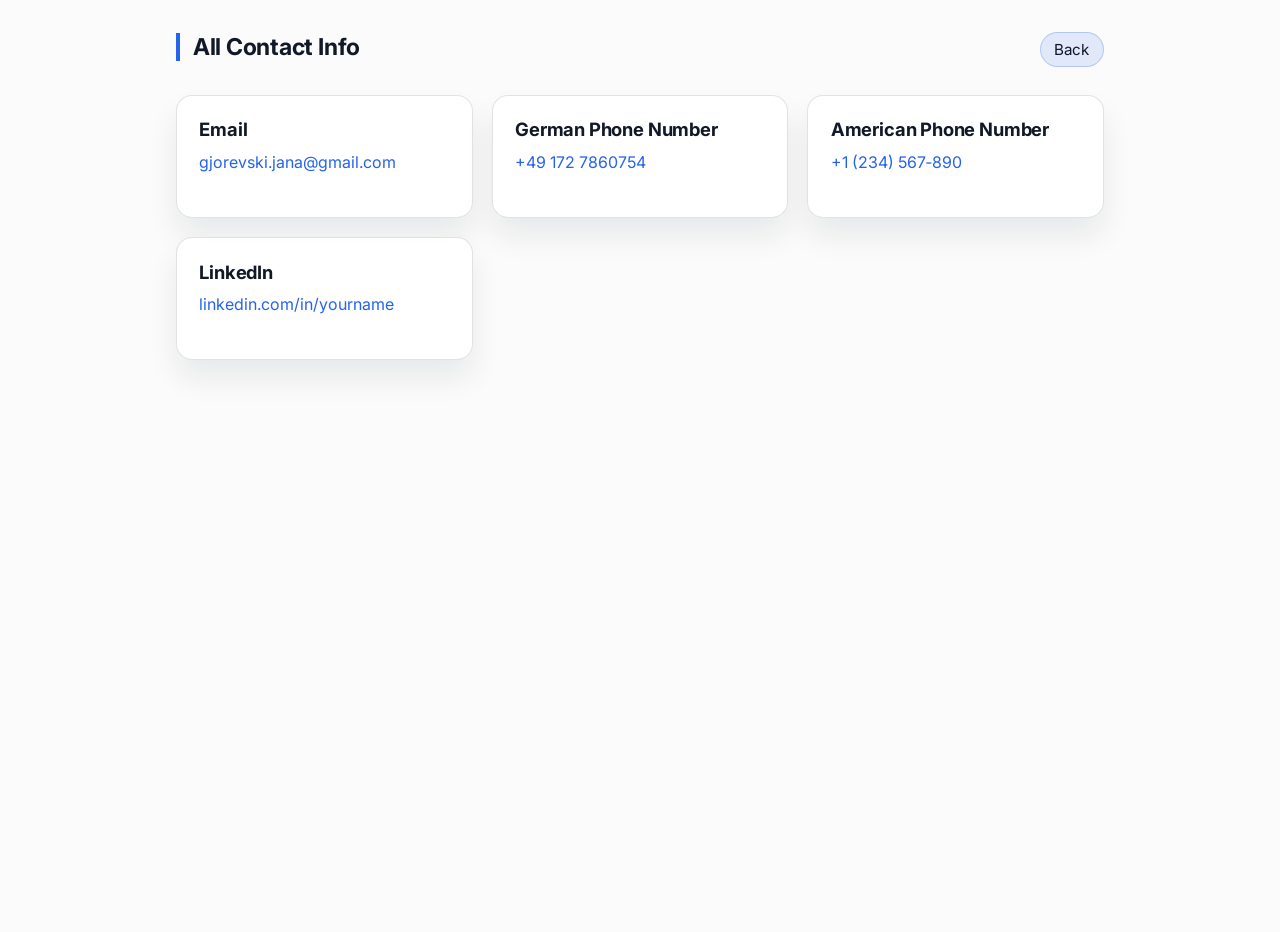
<file: information/contact.html>
<!DOCTYPE html>
<html lang="en">
  <head>
    <meta charset="utf-8" />
    <meta name="viewport" content="width=device-width, initial-scale=1" />
    <title>All Contact Info</title>
    <link rel="preconnect" href="https://fonts.googleapis.com" />
    <link rel="preconnect" href="https://fonts.gstatic.com" crossorigin />
    <link
      href="https://fonts.googleapis.com/css2?family=Inter:wght@400;500;600;700&display=swap"
      rel="stylesheet"
    />
    <link rel="stylesheet" href="../style.css" />
  </head>

  <body>
    <main class="container">
      <section class="section" id="contact">
        <div class="section__header">
          <h2 class="section__title">All Contact Info</h2>
          <a class="section__expand" href="../index.html">Back</a>
        </div>

        <div class="card-grid">
          <article class="card">
            <h3 class="card__title">Email</h3>
            <p class="card__text"><a href="mailto:gjorevski.jana@gmail.com">gjorevski.jana@gmail.com</a></p>
          </article>
          <article class="card">
            <h3 class="card__title">German Phone Number</h3>
            <p class="card__text"><a href="tel:+491727860754">+49 172 7860754</a></p>
          </article>
          <article class="card">
            <h3 class="card__title">American Phone Number</h3>
            <p class="card__text"><a href="tel:+1234567890">+1 (234) 567‑890</a></p>
          </article>
          <article class="card">
            <h3 class="card__title">LinkedIn</h3>
            <p class="card__text"><a href="https://linkedin.com/in/yourname" target="_blank" rel="noopener noreferrer">linkedin.com/in/yourname</a></p>
          </article>
          <!-- Add more contact cards by copying one of the above <article class="card"> blocks -->
        </div>
      </section>
    </main>
  </body>
</html>
</file>
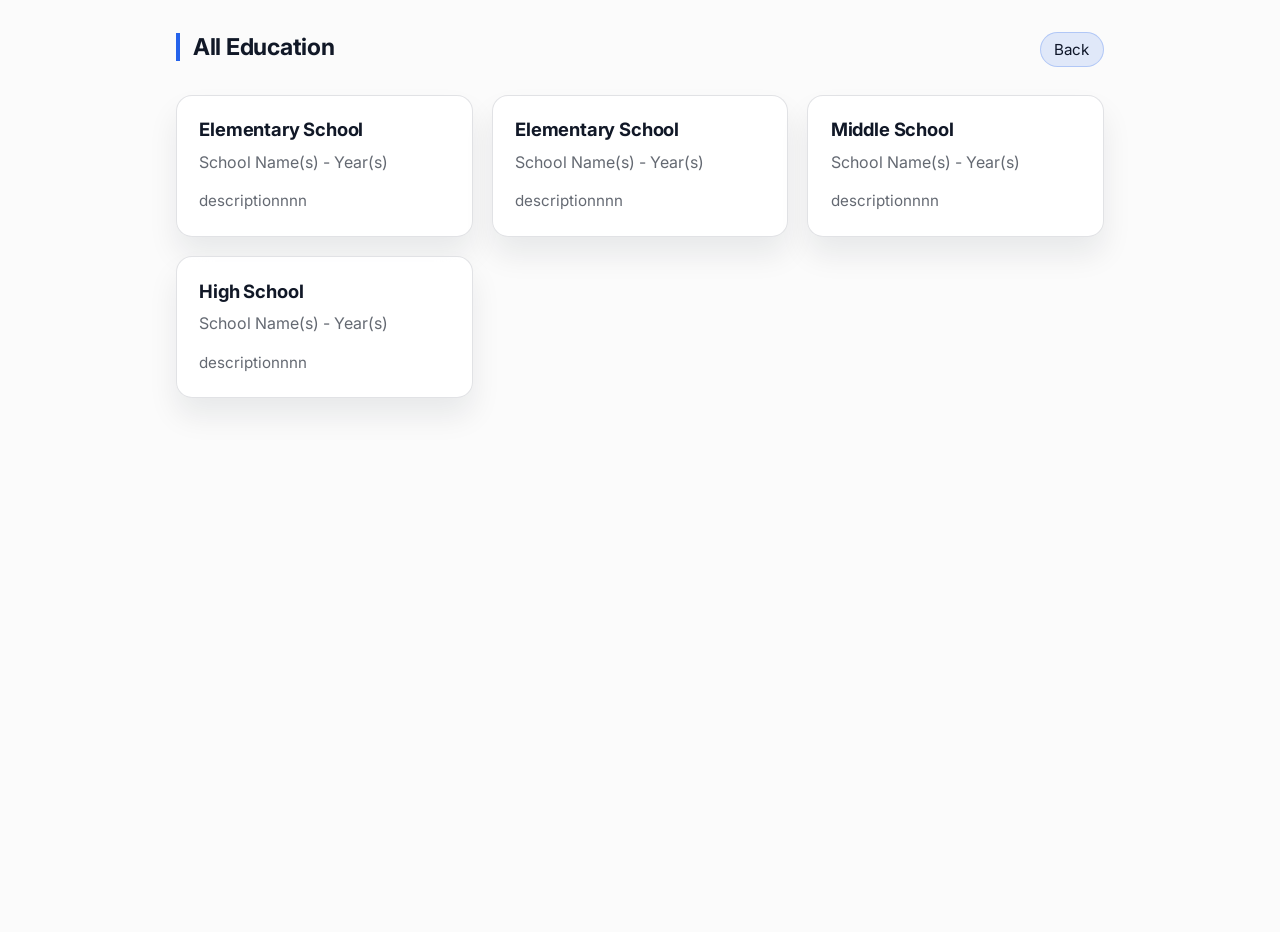
<file: information/education.html>
<!DOCTYPE html>
<html lang="en">
  <head>
    <meta charset="utf-8" />
    <meta name="viewport" content="width=device-width, initial-scale=1" />
    <title>All Education</title>
    <link rel="preconnect" href="https://fonts.googleapis.com" />
    <link rel="preconnect" href="https://fonts.gstatic.com" crossorigin />
    <link
      href="https://fonts.googleapis.com/css2?family=Inter:wght@400;500;600;700&display=swap"
      rel="stylesheet"
    />
    <link rel="stylesheet" href="../style.css" />
  </head>

  <body>
    <main class="container">
      <section class="section" id="education">
        <div class="section__header">
          <h2 class="section__title">All Education</h2>
          <a class="section__expand" href="../index.html">Back</a>
        </div>
        <div class="card-grid">
          <article class="card">
            <h3 class="card__title">Elementary School</h3>
            <p class="card__text">School Name(s) - Year(s)</p>
            <p class="card__meta">descriptionnnn</p>
          </article>
          <article class="card">
            <h3 class="card__title">Elementary School</h3>
            <p class="card__text">School Name(s) - Year(s)</p>
            <p class="card__meta">descriptionnnn</p>
          </article>
          <article class="card">
            <h3 class="card__title">Middle School</h3>
            <p class="card__text">School Name(s) - Year(s)</p>
            <p class="card__meta">descriptionnnn</p>
          </article>
          <article class="card">
            <h3 class="card__title">High School</h3>
            <p class="card__text">School Name(s) - Year(s)</p>
            <p class="card__meta">descriptionnnn</p>
          </article>
          <!-- Add more education cards by copying one of the above <article class="card"> blocks -->
        </div>
      </section>
    </main>
  </body>
</html>
</file>
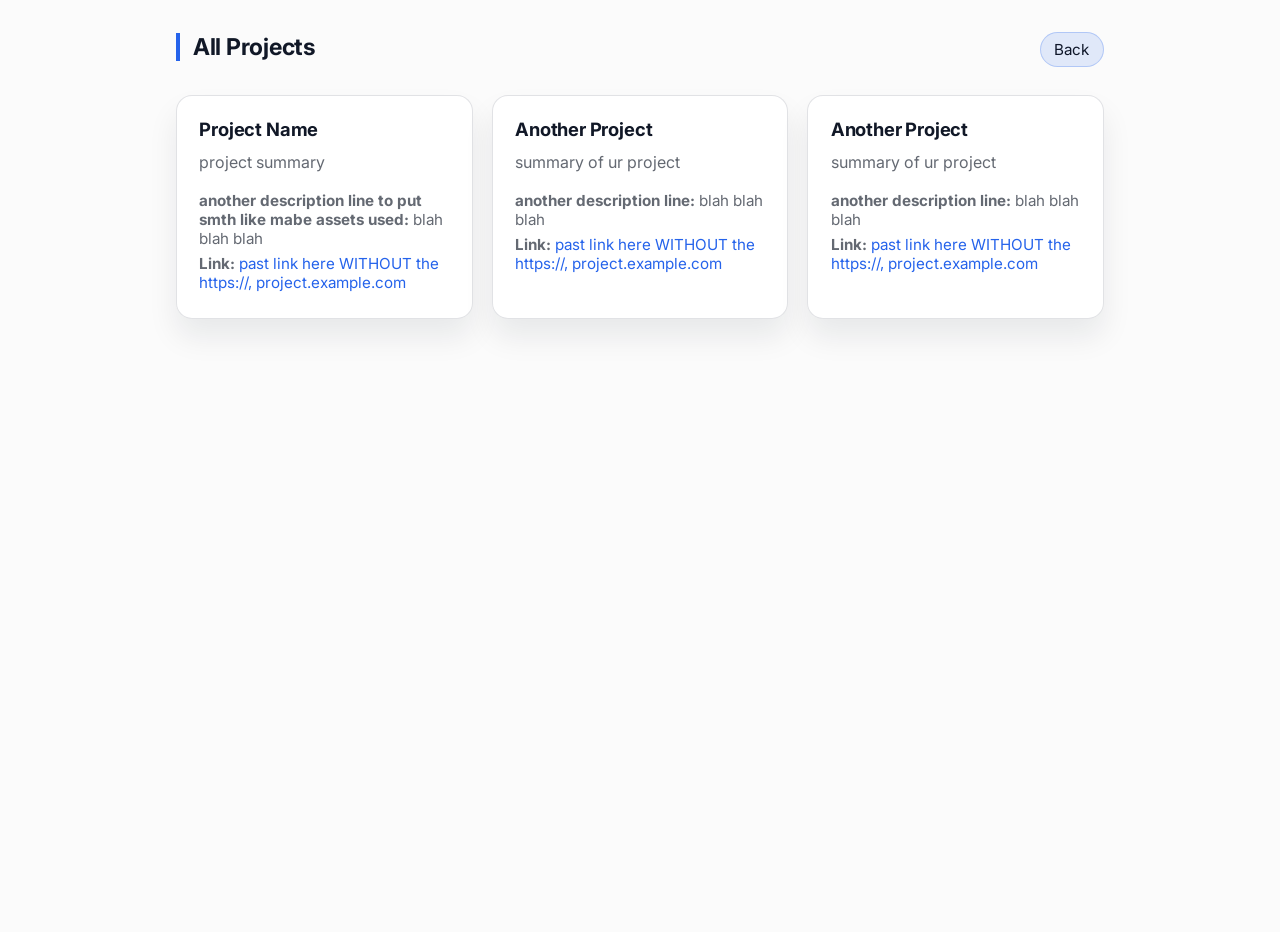
<file: information/projects.html>
<!DOCTYPE html>
<html lang="en">
  <head>
    <meta charset="utf-8" />
    <meta name="viewport" content="width=device-width, initial-scale=1" />
    <title>All Projects</title>
    <link rel="preconnect" href="https://fonts.googleapis.com" />
    <link rel="preconnect" href="https://fonts.gstatic.com" crossorigin />
    <link
      href="https://fonts.googleapis.com/css2?family=Inter:wght@400;500;600;700&display=swap"
      rel="stylesheet"
    />
    <link rel="stylesheet" href="../style.css" />
  </head>

  <body>
    <main class="container">
      <section class="section" id="projects">
        <div class="section__header">
          <h2 class="section__title">All Projects</h2>
          <a class="section__expand" href="../index.html">Back</a>
        </div>
        <div class="card-grid">
          <article class="card">
            <h3 class="card__title">Project Name</h3>
            <p class="card__text">
              project summary
            </p>
            <p class="card__meta">
              <strong>another description line to put smth like mabe assets used:</strong> blah blah blah
            </p>
            <p class="card__meta">
              <strong>Link:</strong> <a href="#">past link here WITHOUT the https://, project.example.com</a>
            </p>
          </article>
          
          <article class="card">
            <h3 class="card__title">Another Project</h3>
            <p class="card__text">
              summary of ur project
            </p>
            <p class="card__meta">
              <strong>another description line:</strong> blah blah blah
            </p>
            <p class="card__meta">
              <strong>Link:</strong> <a href="#">past link here WITHOUT the https://, project.example.com</a>
            </p>
          </article>

          <article class="card">
            <h3 class="card__title">Another Project</h3>
            <p class="card__text">
              summary of ur project
            </p>
            <p class="card__meta">
              <strong>another description line:</strong> blah blah blah
            </p>
            <p class="card__meta">
              <strong>Link:</strong> <a href="#">past link here WITHOUT the https://, project.example.com</a>
            </p>
          </article>

          <!-- Add more project cards by copying one of the above <article class="card"> blocks -->

        </div>
      </section>
    </main>
  </body>
</html>
</file>
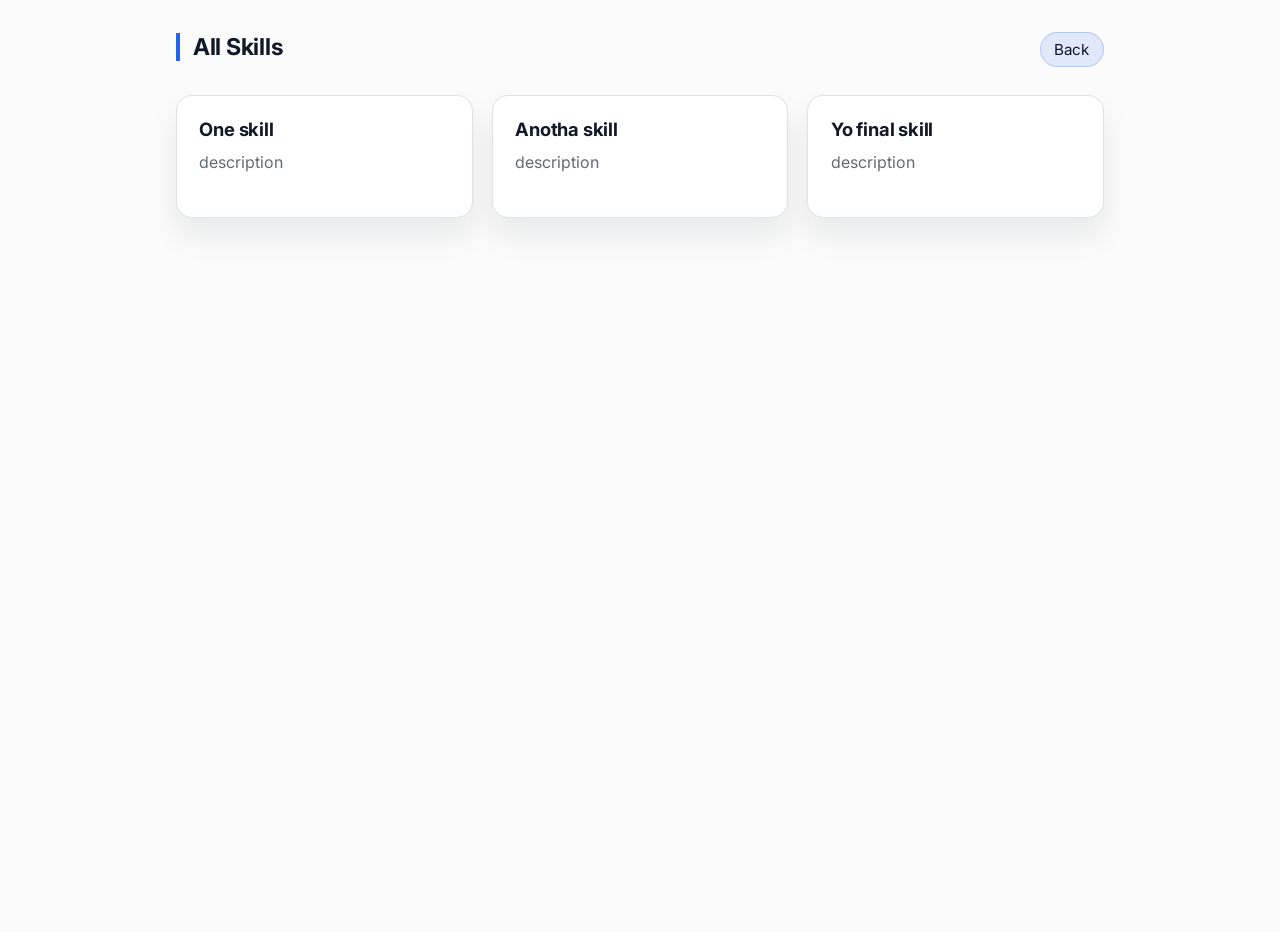
<file: information/skills.html>
<!DOCTYPE html>
<html lang="en">
  <head>
    <meta charset="utf-8" />
    <meta name="viewport" content="width=device-width, initial-scale=1" />
    <title>All Skills</title>
    <link rel="preconnect" href="https://fonts.googleapis.com" />
    <link rel="preconnect" href="https://fonts.gstatic.com" crossorigin />
    <link
      href="https://fonts.googleapis.com/css2?family=Inter:wght@400;500;600;700&display=swap"
      rel="stylesheet"
    />
    <link rel="stylesheet" href="../style.css" />
  </head>

  <body>
    <main class="container">
      <section class="section" id="skills">
        <div class="section__header">
          <h2 class="section__title">All Skills</h2>
          <a class="section__expand" href="../index.html">Back</a>
        </div>
        <div class="card-grid">
          <article class="card">
            <h3 class="card__title">One skill</h3>
            <p class="card__text">description</p>
          </article>
          <article class="card">
            <h3 class="card__title">Anotha skill</h3>
            <p class="card__text">description</p>
          </article>
          <article class="card">
            <h3 class="card__title">Yo final skill</h3>
            <p class="card__text">description</p>
          </article>
          <!-- Add more skill cards by copying one of the above <article class="card"> blocks -->
        </div>
      </section>
    </main>
  </body>
</html>
</file>
<file: style.css>
:root {
  --bg: #fbfbfb;
  --card: rgba(255, 255, 255, 0.9);
  --card-border: rgba(15, 23, 42, 0.12);
  --text: #111827;
  --muted: rgba(17, 24, 39, 0.65);
  --accent: #2563eb;
  --shadow: 0 18px 30px rgba(15, 23, 42, 0.08);
  --radius: 16px;
  --max-width: 960px;
  --font: "Inter", system-ui, -apple-system, BlinkMacSystemFont, "Segoe UI", sans-serif;
}

* {
  box-sizing: border-box;
}

html,
body {
  height: 100%;
  margin: 0;
  font-family: var(--font);
  background: var(--bg);
  color: var(--text);
}

a {
  color: var(--accent);
  text-decoration: none;
}

a:hover {
  text-decoration: underline;
}

header.hero {
  padding: 3.2rem 1.5rem 2.4rem;
  text-align: center;
  background: rgba(255, 255, 255, 0.92);
  border-bottom: 1px solid rgba(15, 23, 42, 0.08);
  box-shadow: 0 10px 20px rgba(15, 23, 42, 0.06);
}

.hero__content {
  max-width: var(--max-width);
  margin: 0 auto;
  display: grid;
  gap: 1.5rem;
  align-items: center;
  grid-template-columns: 1fr auto;
}

.name {
  margin: 0;
  font-size: clamp(2.4rem, 4vw, 3.2rem);
  letter-spacing: -0.03em;
}

.tagline {
  margin: 0.5rem 0 0;
  color: var(--muted);
  font-size: 1.1rem;
  max-width: 46rem;
  margin-inline: auto;
}

.profile-pic {
  width: 120px;
  height: 120px;
  border-radius: 0;
  object-fit: cover;
  border: 3px solid var(--accent);
}

.contact {
  display: flex;
  flex-wrap: wrap;
  justify-content: center;
  gap: 1rem 2.5rem;
  list-style: none;
  padding: 0;
  margin: 1.8rem 0 0;
  font-size: 0.95rem;
  color: var(--muted);
}

.contact li {
  display: flex;
  flex-wrap: wrap;
  gap: 0.25rem;
}

.container {
  width: min(92vw, var(--max-width));
  margin: 2rem auto 3.5rem;
  padding: 0 1rem;
}

.section {
  margin-bottom: 2.6rem;
}

.section__title {
  margin: 0 0 1rem;
  font-size: 1.45rem;
  letter-spacing: -0.01em;
  border-left: 4px solid var(--accent);
  padding-left: 0.8rem;
  color: var(--text);
}

.section__text {
  margin: 0;
  line-height: 1.7;
  color: var(--muted);
  max-width: 64ch;
}

.card-grid {
  display: grid;
  grid-template-columns: repeat(auto-fit, minmax(240px, 1fr));
  gap: 1.2rem;
}

.card {
  border: 1px solid var(--card-border);
  border-radius: var(--radius);
  padding: 1.4rem 1.4rem 1.6rem;
  background: var(--card);
  box-shadow: var(--shadow);
  backdrop-filter: blur(16px);
  transition: transform 200ms ease, box-shadow 200ms ease;
}

.card:hover {
  transform: translateY(-4px);
  box-shadow: 0 30px 40px rgba(0, 0, 0, 0.3);
}

.card__title {
  margin: 0 0 0.6rem;
  font-size: 1.15rem;
  letter-spacing: -0.01em;
}

.card__text {
  margin: 0 0 1rem;
  line-height: 1.6;
  color: var(--muted);
}

.card__meta {
  margin: 0.35rem 0 0;
  font-size: 0.95rem;
  color: var(--muted);
}

.footer {
  text-align: center;
  padding: 1.8rem 1rem 2rem;
  border-top: 1px solid rgba(15, 23, 42, 0.08);
  color: rgba(15, 23, 42, 0.65);
  font-size: 0.95rem;
}

.footer__small {
  display: block;
  margin-top: 0.25rem;
  font-size: 0.85rem;
}

.section__header {
  display: flex;
  flex-wrap: wrap;
  align-items: baseline;
  justify-content: space-between;
  gap: 0.75rem;
  margin-bottom: 1.1rem;
}

.section__expand {
  display: inline-flex;
  align-items: center;
  gap: 0.35rem;
  padding: 0.45rem 0.85rem;
  border-radius: 999px;
  background: rgba(37, 99, 235, 0.12);
  border: 1px solid rgba(37, 99, 235, 0.25);
  font-size: 0.95rem;
  color: rgb(15, 23, 42);
  text-decoration: none;
  transition: background 160ms ease, transform 160ms ease, box-shadow 160ms ease;
}

.section__expand:hover {
  background: rgba(37, 99, 235, 0.18);
  box-shadow: 0 8px 16px rgba(15, 23, 42, 0.08);
  transform: translateY(-1px);
}

.card-grid--preview .card:not(:nth-last-child(-n+3)) {
  display: none;
}

@media (max-width: 580px) {
  .section__header {
    flex-direction: column;
    align-items: flex-start;
  }
}

@media (min-width: 768px) {
  .hero__content {
    grid-template-columns: minmax(0, 2fr) minmax(0, 1fr);
    text-align: left;
  }

  .contact {
    justify-content: flex-end;
  }
}
</file>
